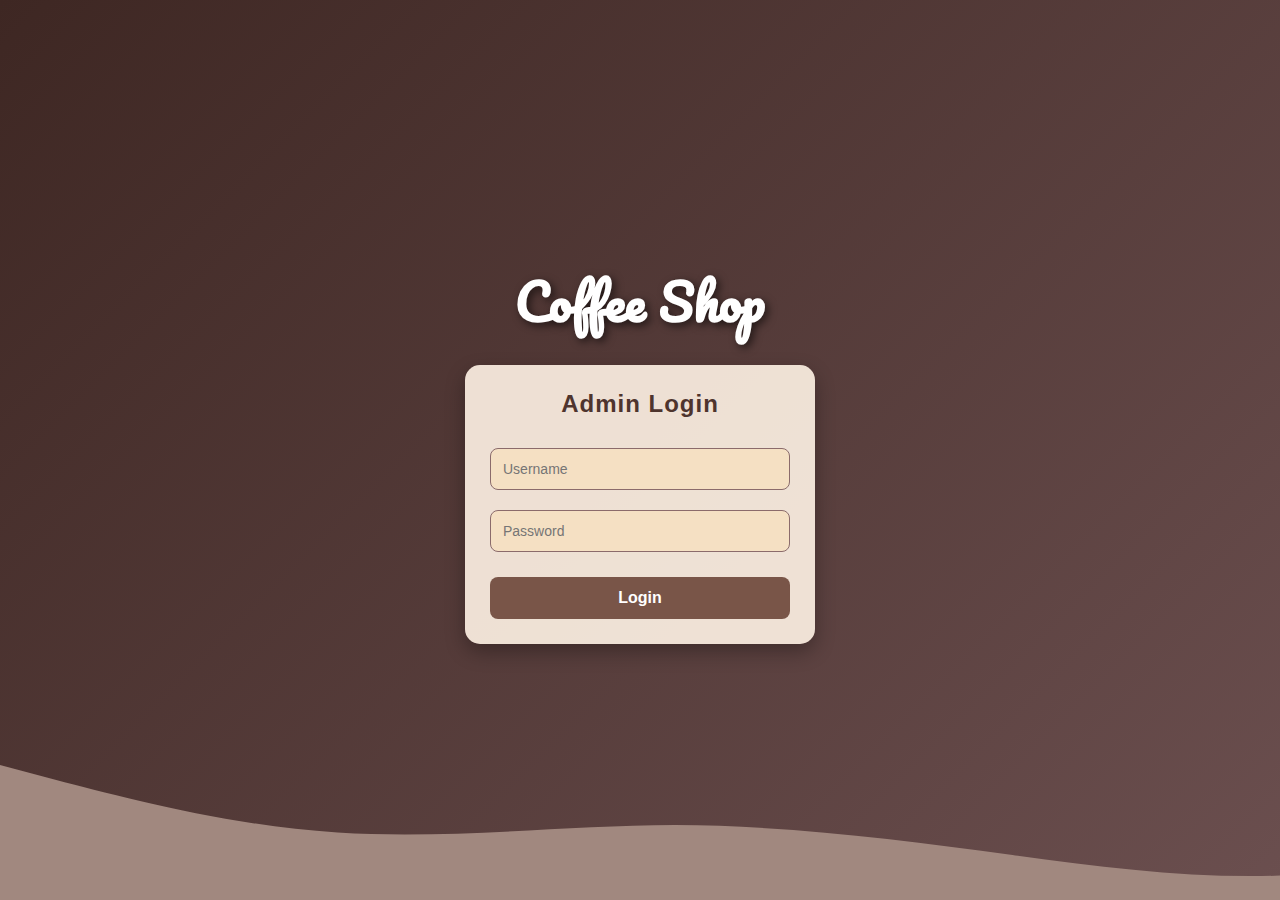
<file: index.html>
<!DOCTYPE html>
<html lang="en">
<head>
    <meta charset="UTF-8">
    <meta name="viewport" content="width=device-width, initial-scale=1.0">
    <title>Admin Login - Coffee Shop</title>
    <link href="https://fonts.googleapis.com/css2?family=Pacifico&display=swap" rel="stylesheet">
    <link rel="stylesheet" href="styles.css"> <!-- External CSS File -->
</head>
<body>
    <div class="title">Coffee Shop</div>

    <div class="login-container">
        <h2>Admin Login</h2>
        <form id="loginForm">
            <input type="text" id="username" placeholder="Username" required>
            <div class="error" id="usernameError">Username is required</div>

            <input type="password" id="password" placeholder="Password" required>
            <div class="error" id="passwordError">Password is required</div>

            <button type="submit">Login</button>
        </form>
    </div>

    <div class="background-image"></div>
    <script src="script.js"></script> <!-- External JavaScript File -->
</body>
</html>
</file>
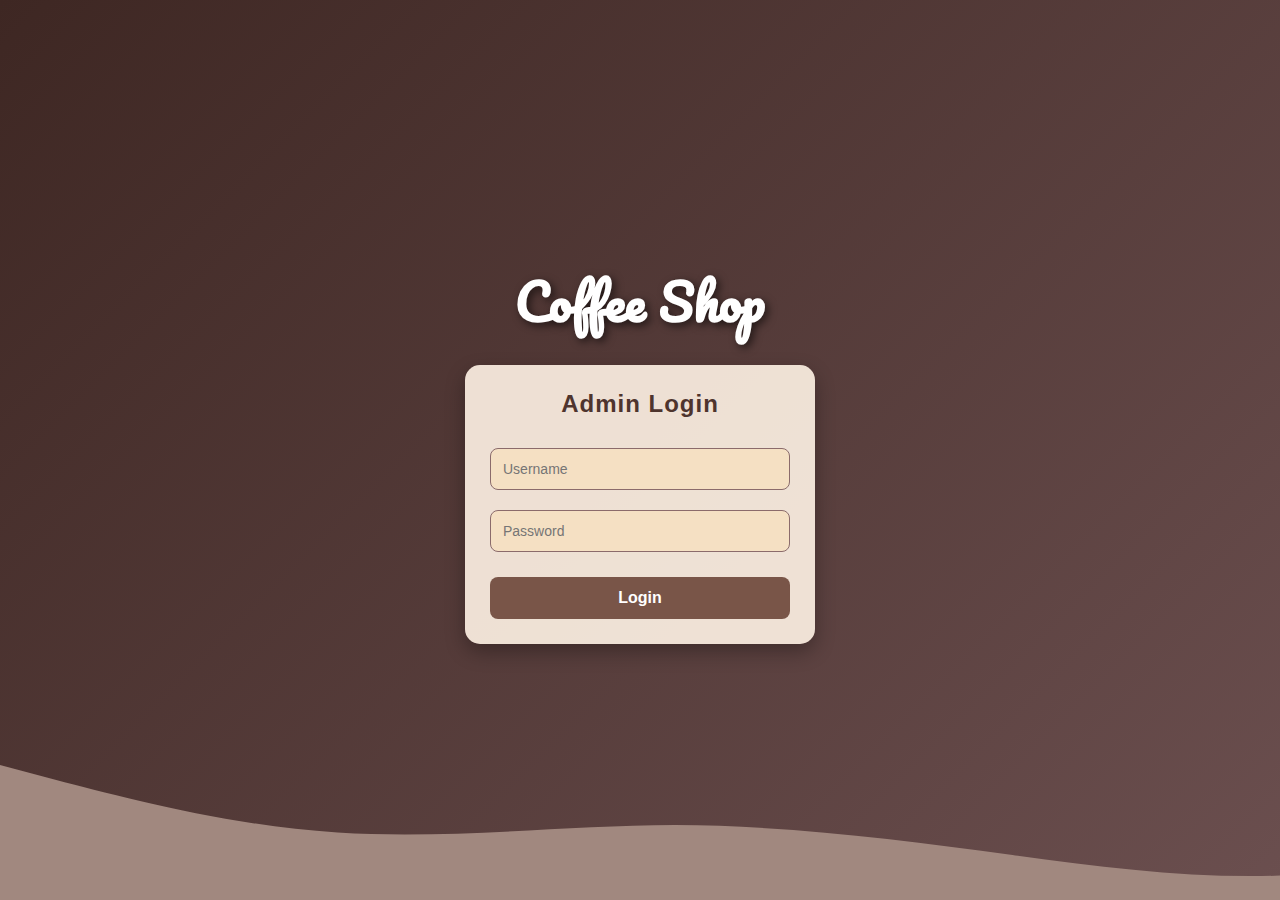
<file: dashboard.html>
<!DOCTYPE html>
<html lang="en">
<head>
    <meta charset="UTF-8">
    <meta name="viewport" content="width=device-width, initial-scale=1.0">
    <title>Dashboard</title>
    <style>
        body {
            display: flex;
            flex-direction: column;
            justify-content: center;
            align-items: center;
            height: 100vh;
            background-color: #6b4f4f;
            color: white;
            font-family: Arial, sans-serif;
            text-align: center;
        }
        .container {
            font-size: 24px;
            font-weight: bold;
            background: rgba(255, 243, 230, 0.9);
            color: #4e342e;
            padding: 20px;
            border-radius: 10px;
            box-shadow: 0 8px 20px rgba(0, 0, 0, 0.3);
        }
        .logout-btn {
            margin-top: 20px;
            padding: 10px 20px;
            font-size: 16px;
            background-color: #4e342e;
            color: white;
            border: none;
            cursor: pointer;
            border-radius: 5px;
        }
        .logout-btn:hover {
            background-color: #3e2723;
        }
    </style>
</head>
<body>
    <div class="container">
        <h1>Welcome to the Dashboard</h1>
        <p>You have successfully logged in.</p>
        <button class="logout-btn" onclick="logout()">Logout</button>
    </div>

    <script>
        // Redirect to login page if not logged in
        if (sessionStorage.getItem("loggedIn") !== "true") {
            window.location.href = "index.html"; // Redirect to login page
        }

        function logout() {
            sessionStorage.removeItem("loggedIn"); // Remove login status
            window.location.href = "index.html"; // Redirect to login page
        }
    </script>
</body>
</html>
</file>
<file: styles.css>
/* styles.css */
* {
    margin: 0;
    padding: 0;
    box-sizing: border-box;
    font-family: Arial, sans-serif;
}

body {
    height: 100vh;
    display: flex;
    flex-direction: column;
    justify-content: center;
    align-items: center;
    background: linear-gradient(135deg, #3e2723, #6b4f4f);
    background-size: cover;
    background-repeat: no-repeat;
    position: relative;
    overflow: hidden;
}

.background-image {
    position: absolute;
    bottom: 0;
    width: 100%;
    height: 50vh;
    background-image: url('data:image/svg+xml,<svg xmlns="http://www.w3.org/2000/svg" viewBox="0 0 1440 320"><path fill="%23a1887f" fill-opacity="1" d="M0,224L40,234.7C80,245,160,267,240,272C320,277,400,267,480,266.7C560,267,640,277,720,288C800,299,880,309,960,298.7C1040,288,1120,256,1200,245.3C1280,235,1360,245,1400,250.7L1440,256L1440,320L1400,320C1360,320,1280,320,1200,320C1120,320,1040,320,960,320C880,320,800,320,720,320C640,320,560,320,480,320C400,320,320,320,240,320C160,320,80,320,40,320L0,320Z"></path></svg>');
    background-size: cover;
    background-repeat: no-repeat;
    z-index: 0;
}

.title {
    font-size: 50px;
    font-family: 'Pacifico', cursive;
    font-weight: bold;
    color: white;
    text-shadow: 3px 3px 8px rgba(0, 0, 0, 0.6);
    margin-bottom: 20px;
    z-index: 1;
}

.login-container {
    width: 350px;
    padding: 25px;
    background: rgba(255, 243, 230, 0.9);
    border-radius: 15px;
    box-shadow: 0 8px 20px rgba(0, 0, 0, 0.3);
    text-align: center;
    position: relative;
    z-index: 1;
}

h2 {
    margin-bottom: 20px;
    color: #4e342e;
    font-weight: bold;
    font-size: 24px;
    letter-spacing: 1px;
}

input {
    width: 100%;
    padding: 12px;
    margin: 10px 0;
    border: 1px solid #8b6b6b;
    border-radius: 8px;
    background-color: #f5e0c3;
    font-size: 14px;
    color: #4e342e;
}

.error {
    color: red;
    font-size: 14px;
    display: none;
    margin-bottom: 10px;
}

button {
    width: 100%;
    padding: 12px;
    background-color: #795548;
    color: white;
    border: none;
    border-radius: 8px;
    cursor: pointer;
    margin-top: 15px;
    font-size: 16px;
    font-weight: bold;
    transition: background-color 0.3s;
}

button:hover {
    background-color: #5d4037;
}
</file>
